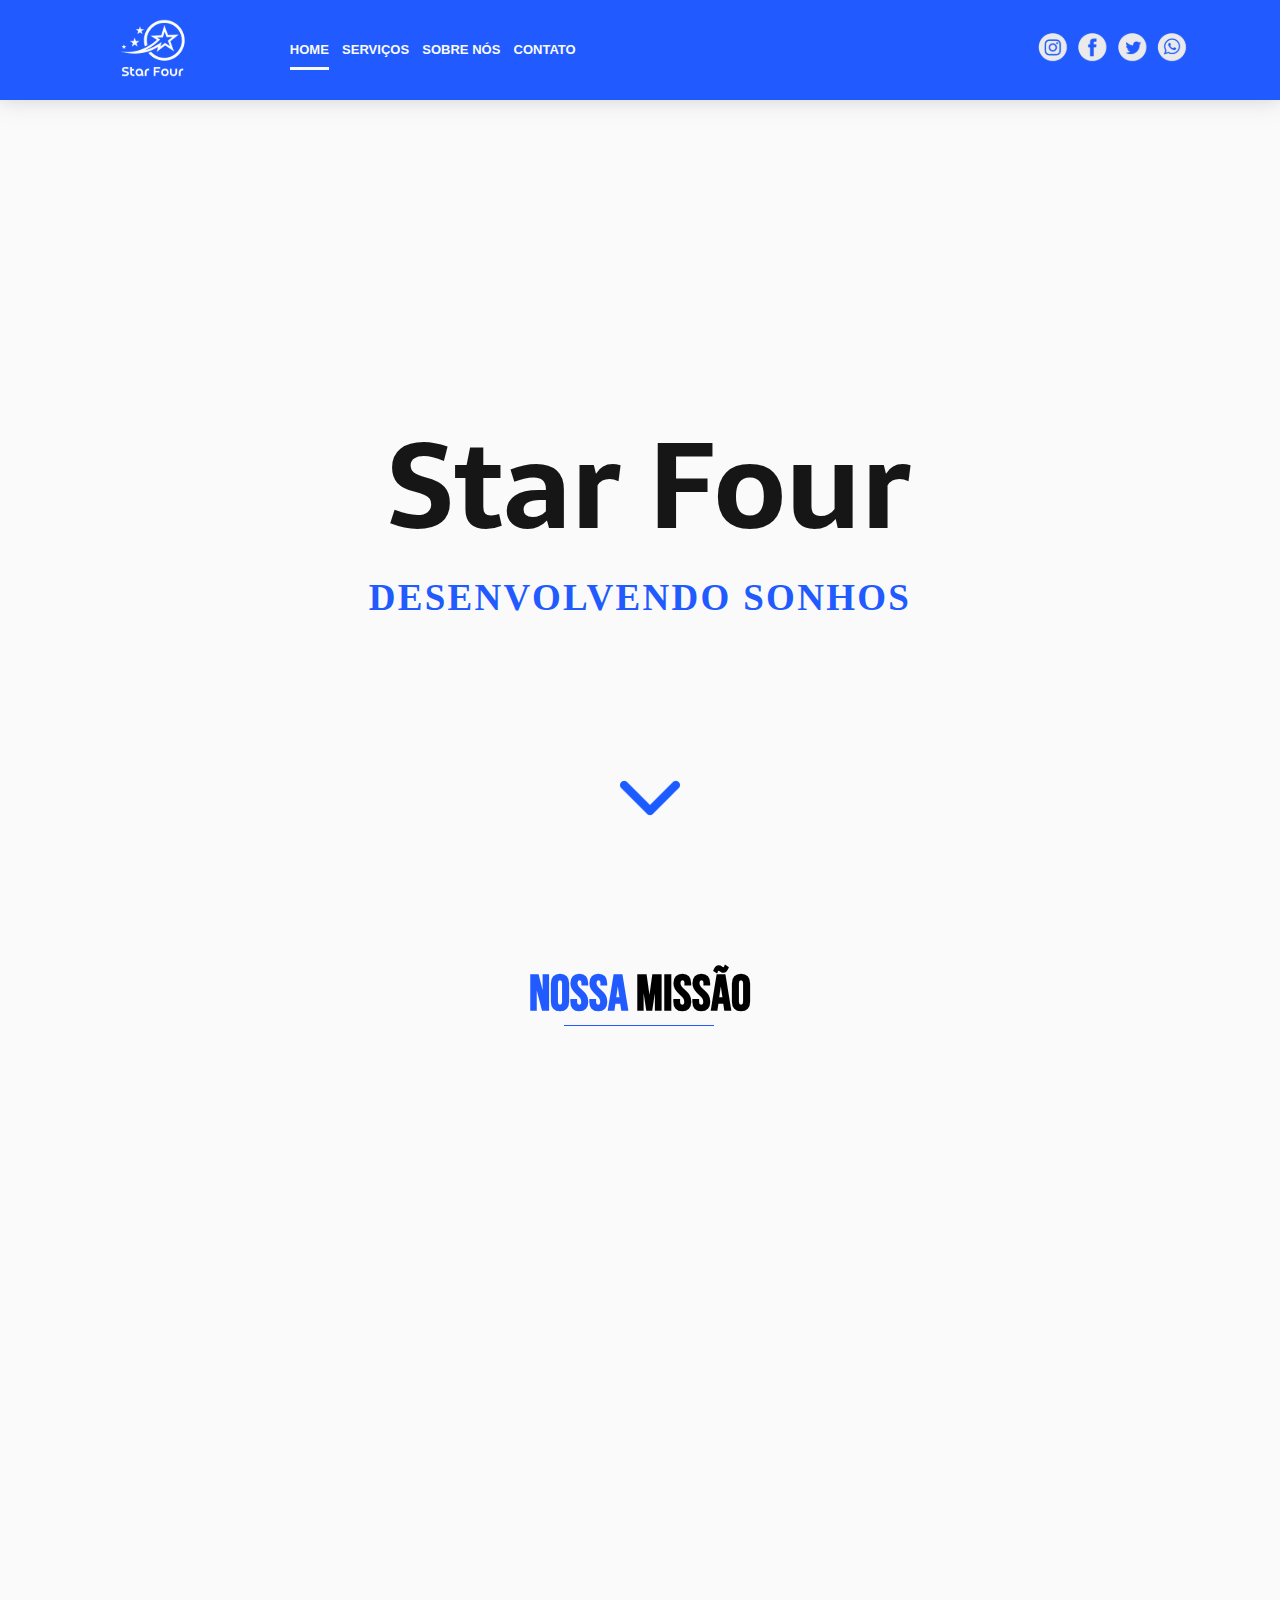
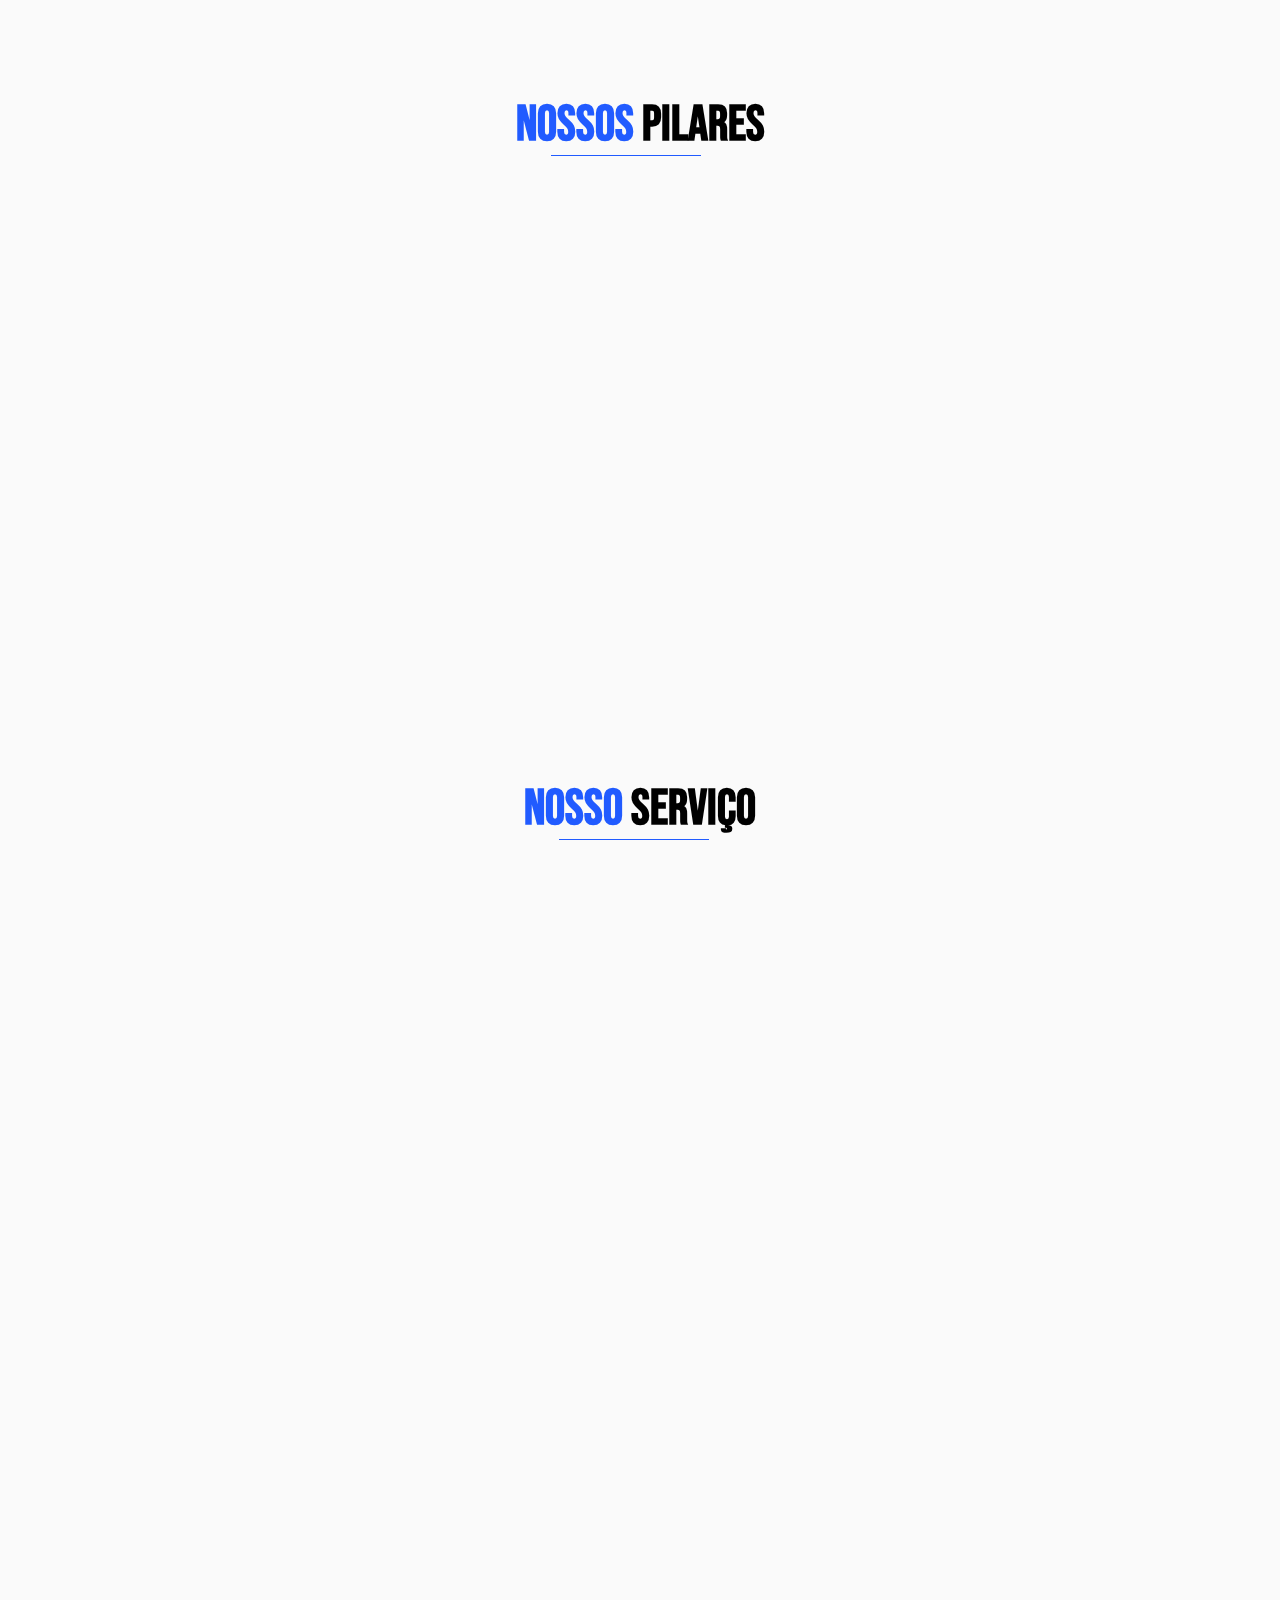
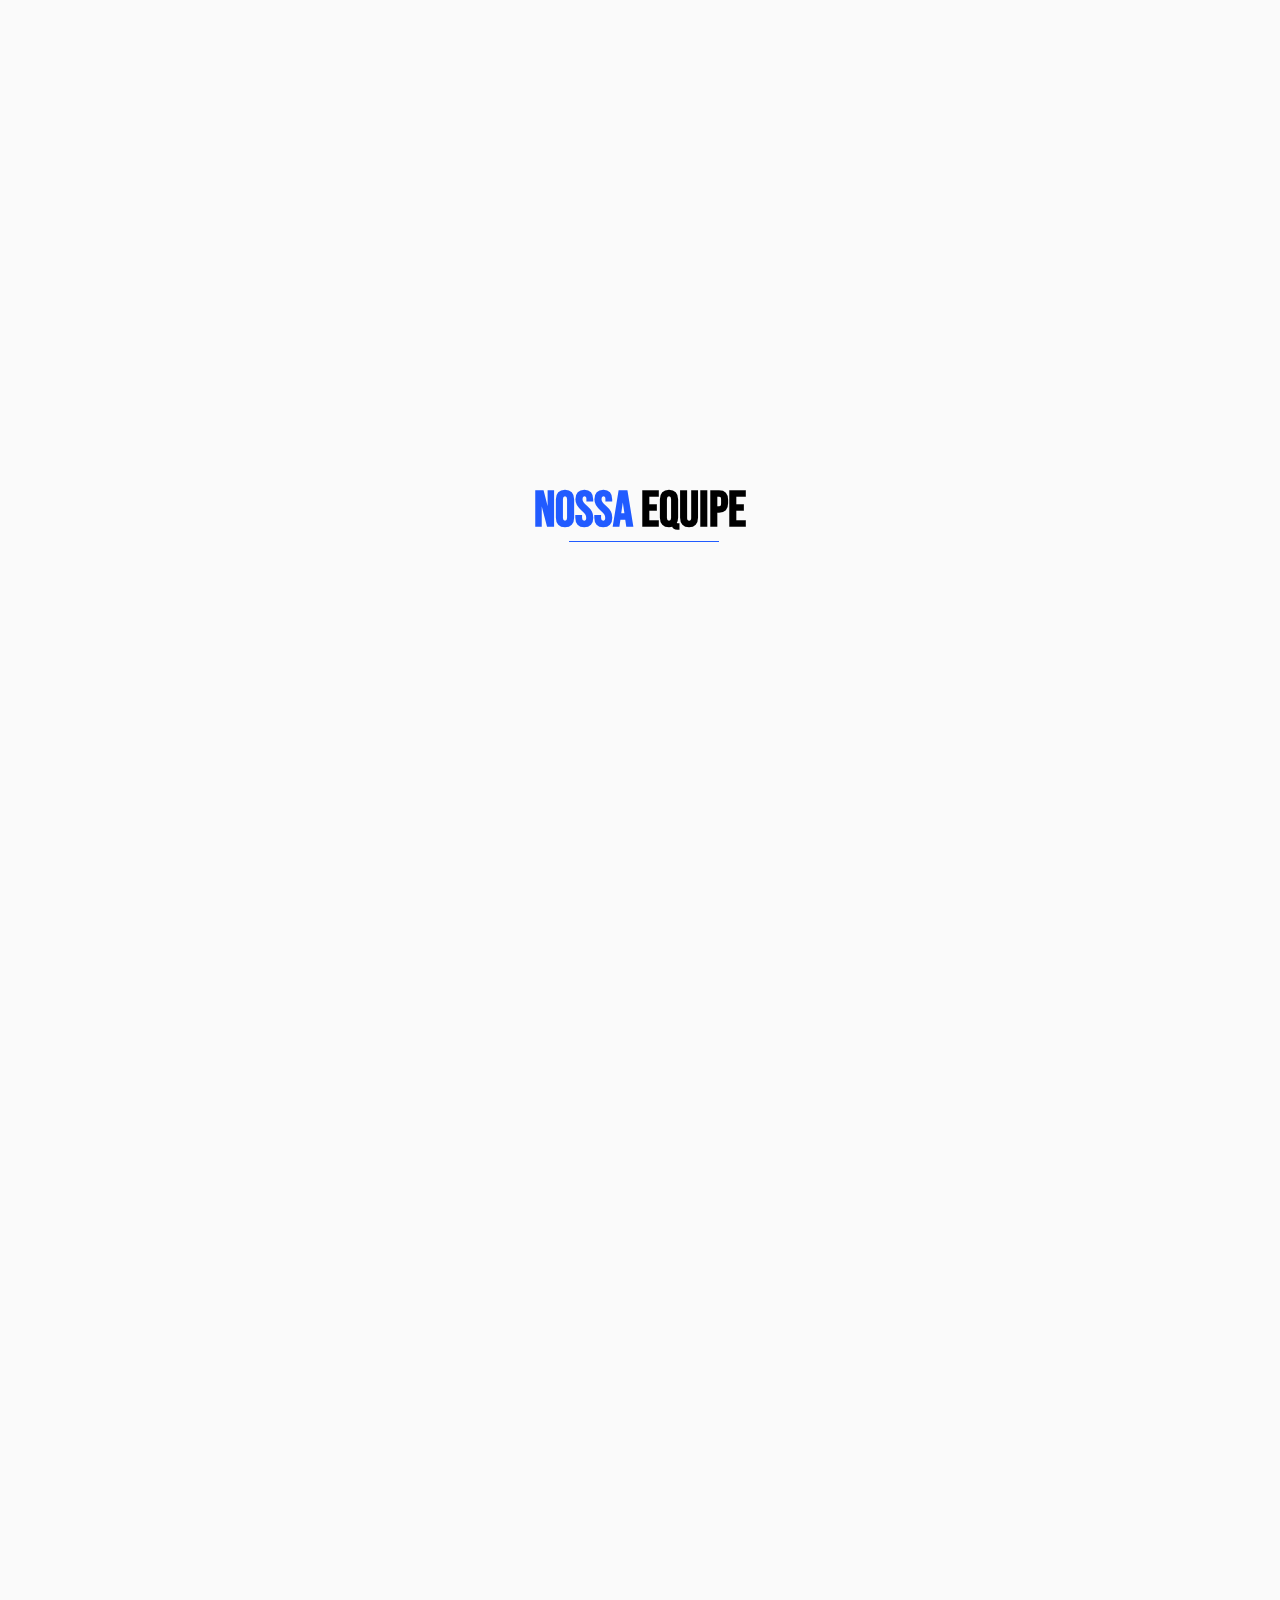
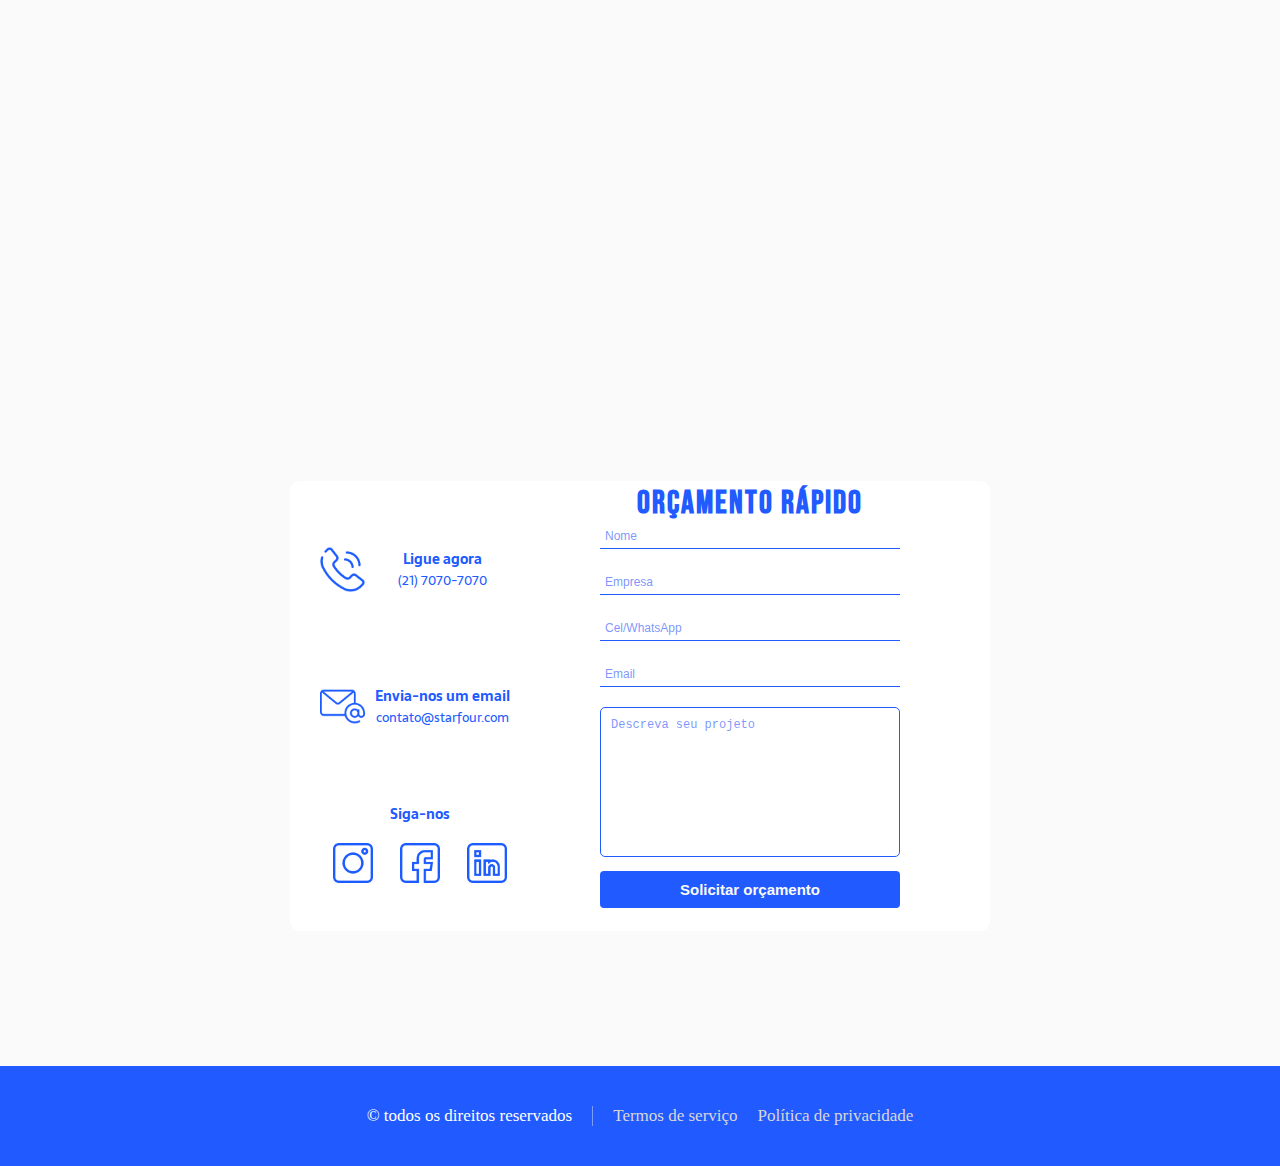
<file: index.html>
<!DOCTYPE html>
<html lang="pt-br">

<head>
    <meta charset="UTF-8">
    <meta http-equiv="X-UA-Compatible" content="IE=edge">
    <meta name="viewport" content="width=device-width,minimum-scale=1, initial-scale=1">
    <title>Legion Devs</title>
    <link rel="stylesheet" href="">
    <link rel="stylesheet" href="assets/css/reset.css">
    <link rel="icon" type="image/x-icon" href="/assets/image/home/favicon.svg" />
</head>

<body>

    <header id="header">
        <!-- Cabeçalho-->
        <div class="container">
            <!-- Alinhamento do site -->
            <div class="header-body">
                <!-- Div para agrupar a Logo e o Menu-->
                <div class="logo"><img src="/assets/image/home/logo.svg" alt="" width="97px"></div> <!-- Logo home -->
                <nav class="menu">
                    <!--Menu Home -->
                    <a href="" class="active home">HOME</a>
                    <a href="" class="servico">SERVIÇOS</a>
                    <a href="" class="sobre">SOBRE NÓS</a>
                    <a href="" class="contato">CONTATO</a>
                </nav>
            </div>

            <div class="social">
                <!--Div de agrupamento das redes sociais-->
                <img src="/assets/image/home/social.svg" alt="">
            </div>
        </div> <!-- Fim do Alinhamento do site -->
    </header>
    <div class="page-top">

    </div>
    <!-- </BR> -->
    <aside id="menu-mobile">
        <div class="menu-box icon01"><a href="#header">
                <div class="menu-seta01"></div>
            </a></div>
        <div class="menu-box icon02"><a href="#nosso-servico">
                <div class="menu-seta02"></div>
            </a></div>
        <div class="menu-box icon03"><a href="#sobre-nos">
                <div class="menu-seta03"></div>
            </a></div>
        <div class="menu-box icon04"><a href="#footer">
                <div class="menu-seta04"></div>
            </a></div>
    </aside>
    <!-- </BR> -->
    <section id="home">
        <!-- Home  -->
        <div class="container">
            <!-- Alinhamento do site -->
            <div class="home-title">
                <!-- Div onde está alocado o Titulo e texto no HOME   -->
                <h1>Star Four</h1> <!-- Titulo -->
                <h6>DESENVOLVENDO SONHOS</h6> <!-- Slogan -->
            </div>
            <div class="seta">
                <a href="#missao"><img src="/assets/image/home/seta.svg" alt=""></a>
            </div>
        </div>

    </section>
    <!-- </BR> -->
    <section id="missao">
        <!-- Nossa missão  -->
        <div class="title">
            <h2><strong>nossa</strong> missão</h2>
        </div><!-- Titulo  -->
        <div class="container">
            <!-- Alinhamento do site -->
            <div class="section-missao-body">
                <!-- div onde está alocado as divs que vão conter o conteúdo  -->
                <div class="section-missao-box">
                    <div class="img-missão" data-anime='right'>
                        <img src="/assets/image/missao/imagem1.svg" alt="">
                    </div>
                    <div class="cont-missao" data-anime='left'>
                        <h3>QUALQUER TITULO</h3>
                        <h4>subTitulo</h4>
                        <p>Lorem ipsum dolor sit amet, consectetur adipiscing elit, sed do eiusmod tempor incididunt ut
                            labore et dolore magna aliqua. Ut enim ad minim veniam.
                        </p>
                    </div>

                </div><!-- texto e imagem 01   -->
            </div>
        </div>
    </section>
    <!-- </br> -->
    <section id="pilares">
        <!-- Nossa missão  -->
        <div class="title">
            <h2><strong>nossos</strong> pilares</h2>
        </div><!-- Titulo  -->
        <div class="container">
            <!-- Alinhamento do site -->
            <div class="org-pilares">
                <div class="pilares" data-anime='left'>
                    <img src="/assets/image/pilares/img.svg" alt="">
                    <h3>Atendimento</h3>
                    <p>Lorem ipsum dolor sit amet, consectetur adipiscing elit, sed do eiusmod tempor incididunt.</p>
                </div>
                <div class="pilares" data-anime='left'>
                    <img src="/assets/image/pilares/img.svg" alt="">
                    <h3>Atendimento</h3>
                    <p>Lorem ipsum dolor sit amet, consectetur adipiscing elit, sed do eiusmod tempor incididunt.</p>
                </div>
                <div class="pilares" data-anime='right'>
                    <img src="/assets/image/pilares/img.svg" alt="">
                    <h3>Atendimento</h3>
                    <p>Lorem ipsum dolor sit amet, consectetur adipiscing elit, sed do eiusmod tempor incididunt.</p>
                </div>
                <div class="pilares" data-anime='right'>
                    <img src="/assets/image/pilares/img.svg" alt="">
                    <h3>Atendimento</h3>
                    <p>Lorem ipsum dolor sit amet, consectetur adipiscing elit, sed do eiusmod tempor incididunt.</p>
                </div>
            </div>
        </div>
    </section>
    <!-- </br>   -->
    <section id="nosso-servico">
        <!-- Nosso serviço  -->
        <div class="title">
            <h2><span class="blue">Nosso</span> serviço</h2>
        </div> <!-- Titulo  -->
        <div class="container">
            <!-- Alinhamento do site -->
            <div class="section-servico-body">
                <!-- div onde está alocado as divs que vão conter o conteúdo  -->
                <div class="service-box" data-anime='left'>
                    <div class="service-box--img">
                        <img src="/assets/image/servico/circle01.svg" alt="">
                    </div>
                    <div class="service-box--txt">
                        <h2>Titulo</h2>
                        <p>Lorem ipsum dolor sit amet, consectetur adipiscing elit, sed do eiusmod tempor incididunt
                            eiusmo.
                        </p>
                    </div>

                </div>
                <!-- </br>   -->
                <div class="service-box" data-anime='top'>
                    <div class="service-box--img">
                        <img src="/assets/image/servico/circle02.svg" alt="">
                    </div>
                    <div class="service-box--txt">
                        <h2>Titulo</h2>
                        <p>Lorem ipsum dolor sit amet, consectetur adipiscing elit, sed do eiusmod tempor incididunt
                            eiusmo.
                        </p>
                    </div>

                </div>
                <!-- </br>   -->
                <div class="service-box" data-anime='right'>
                    <div class="service-box--img">
                        <img src="/assets/image/servico/circle03.svg" alt="">
                    </div>
                    <div class="service-box--txt">
                        <h2>Titulo</h2>
                        <p>Lorem ipsum dolor sit amet, consectetur adipiscing elit, sed do eiusmod tempor incididunt
                            eiusmo.
                        </p>
                    </div>

                </div>


            </div>
        </div>
    </section>
    <!-- </br>   -->
    <section id="cliente" data-anime='bottom'>
        <!-- area do cliente -->
        <div class="title">
            <h2>o que<span class="blue"> Nosso cliente</span> diz</h2>
        </div> <!-- Titulo  -->
        <div class="container">
            <!-- Alinhamento do site -->
            <div class="section--cliente-body" data-anime='bottom'>
                <!-- conteudo do cliente -->
                <div class="cliente-body--left">

                    <div class="slider">

                        <div class="slider--controls">
                            <div class="slider--control" onclick="goPrev()"><img
                                    src="/assets/image/cliente/seta-left.svg" alt="" width="50px"></div>
                            <div class="slider--control" onclick="goNext()"><img
                                    src="/assets/image/cliente/seta-right.svg" alt="" width="50px"></div>

                        </div>
                        <div class="cliente-body--slide">
                            <div class="cliente--inf-body">
                                <div class="cliente--inf">
                                    <div class="cliente-photo">
                                        <img src="/assets/image/cliente/foto01.svg" alt="">
                                    </div>
                                    <div class="cliente-txt">
                                        <h1>fulaninha de tal</h1>
                                        <p>Lorem ipsum dolor sit amet, consectetur adipiscing elit, sed do eiusmod
                                            tempor incididunt ut labore et dolore magna
                                            aliqua..
                                        </p>
                                    </div>
                                </div>
                            </div>
                            <div class="cliente--inf-body">
                                <div class="cliente--inf">
                                    <div class="cliente-photo">
                                        <img src="/assets/image/cliente/foto02.svg" alt="">
                                    </div>
                                    <div class="cliente-txt">
                                        <h1>fulaninho de tal</h1>
                                        <p>Lorem ipsum dolor sit amet, consectetur adipiscing elit, sed do eiusmod
                                            tempor incididunt ut labore et dolore
                                            magna
                                            aliqua..
                                        </p>
                                    </div>
                                </div>
                            </div>


                        </div>
                    </div>
                </div>

            </div>
        </div>
    </section>
    <!-- </br>   -->
    <section id="equipe">
        <!-- Nossa equipe -->
        <div class="title">
            <!-- Titulo  -->
            <h2><span class="blue">Nossa</span> equipe</h2>
        </div>
        <div class="container">
            <!-- Alinhamento do site -->
            <div class="section-equipe-body">
                <!-- div onde está alocado as divs que vão conter o conteúdo  -->
                <div class="card" data-anime='left'>
                    <div class="image-equipe"></div>
                    <div class="info-equipe">
                        <div class="info-equipe--info">
                            <h3>RUAMA QUEREN</h3>
                            <h6>CRO / FRONT-END DEVELOPER</h6>
                        </div>
                        <div class="info-equipe--social">
                            <img src="/assets/image/equipe/linkedin.svg" alt="">
                            <img src="/assets/image/equipe/github.svg" alt="">
                            <img src="/assets/image/equipe/instagram.svg" alt="">
                        </div>
                    </div>
                </div><!-- card do conteúdo -->
                <div class="card" data-anime='top'>
                    <div class="image-equipe user02"></div>
                    <div class="info-equipe">
                        <div class="info-equipe--info">
                            <h3>WELINGTON SOUZA</h3>
                            <h6>coo / front-end developer</h6>
                        </div>
                        <div class="info-equipe--social">
                            <img src="/assets/image/equipe/linkedin.svg" alt="">
                            <img src="/assets/image/equipe/github.svg" alt="">
                            <img src="/assets/image/equipe/instagram.svg" alt="">
                        </div>
                    </div>

                </div><!-- card do conteúdo -->
                <div class="card" data-anime='bottom'>
                    <div class="image-equipe user03"></div>
                    <div class="info-equipe">
                        <div class="info-equipe--info">
                            <h3>RAPHAEL CASTRO</h3>
                            <h6>uX/uI dESIGN / FRONT-END DEVELOPER</h6>
                        </div>
                        <div class="info-equipe--social">
                            <img src="/assets/image/equipe/linkedin.svg" alt="">
                            <img src="/assets/image/equipe/github.svg" alt="">
                            <img src="/assets/image/equipe/instagram.svg" alt="">
                        </div>
                    </div>

                </div><!-- card do conteúdo -->
                <div class="card" data-anime='right'>
                    <div class="image-equipe  user04"></div>
                    <div class="info-equipe">
                        <div class="info-equipe--info">
                            <h3>AUGUSTO VINHAL</h3>
                            <h6>CFO / FRONT-END DEVELOPER</h6>
                        </div>
                        <div class="info-equipe--social">
                            <img src="/assets/image/equipe/linkedin.svg" alt="">
                            <img src="/assets/image/equipe/github.svg" alt="">
                            <img src="/assets/image/equipe/instagram.svg" alt="">
                        </div>
                    </div>

                </div><!-- card do conteúdo -->
            </div>
        </div>
    </section>
    <!-- </br>   -->
    <section id="sobre-nos">
        <!-- Nossa equipe -->
        <div class="container">
            <!-- Alinhamento do site -->
            <div class="section-sobre-nos-body">
                <!-- div onde está alocado as divs que vão conter o conteúdo  -->
                <div class="section-sobre-nos-txt" data-anime='left'>
                    <h2><span class="blue">sobre</span> nós</h2>
                    <p>Lorem ipsum dolor sit amet, consectetur adipiscing elit, sed do eiusmod tempor incididunt ut
                        labore et dolore magna
                        aliqua. Ut enim ad minim veniam.</p>
                </div><!-- div onde está o texto  -->
                <div class="section-sobre-nos-img" data-anime='right'><img src="/assets/image/Sobre nos/sobre-nos.svg"
                        alt=""></div>
                <!-- div onde está a imagem (inserir img pelo css e usar background-size: cover) -->
            </div>
        </div>
    </section>
    <!-- </br>   -->
    <section id="contato">
        <div class="container">
            <div class="section-contato-body">

                <div class="section-contato--phone">
                    <div class="contato-box color01">
                        <div class="contato-box--square">
                            <img src="/assets/image/contato/telefone.png" alt="contato" width="45px">
                            <div class="contato-box--square-info">
                                <span>Ligue agora</span><br>
                                <p>(21) 7070-7070</p>
                            </div>
                        </div>
                    </div>
                    <div class="contato-box color02">
                        <div class="contato-box--square">
                            <img src="/assets/image/contato/o-email.png" alt="contato" width="45px">
                            <div class="contato-box--square-info">
                                <span>Envia-nos um email</span><br>
                                <p>contato@starfour.com</p>
                            </div>
                        </div>
                    </div>
                    <div class="contato-box color03">
                        <div class="contato-box--square social-contato">
                            <div class="contato-box--square--social--title">Siga-nos</div>
                            <div class="contato-box--square--social--social">
                                <img src="/assets/image/contato/instagram.png" alt="contato" width="40px">
                                <img src="/assets/image/contato/facebook.png" alt="contato" width="40px">
                                <img src="/assets/image/contato/linkedin.png" alt="contato" width="40px">
                            
                            </div>
                        </div>
                    </div>
                </div>
                <div class="section-contato--form">
                    <h1>Orçamento Rápido</h1>
                    <form action="">
                        <input type="text" placeholder="Nome" minlength="3" maxlength="15" required>
                        <input type="text" placeholder="Empresa" minlength="3" maxlength="15" required>
                        <input type="tel" placeholder="Cel/WhatsApp" minlength="11" maxlength="11" required>
                        <input type="email" placeholder="Email">
                        <textarea name="fedback" id="textarea" cols="30" rows="10"
                            placeholder="Descreva seu projeto"></textarea>
                        <input type="submit" value="Solicitar orçamento" id="button" />
                    </form>

                </div>

            </div>
        </div>
    </section>
    <!-- </br>   -->
    <footer id="footer">
        <div class="footer-inf">
            <div class="copy">
                © todos os direitos reservados
            </div>
            <a href="/termos.html">Termos de serviço</a>
            <a href="/politica de privacidade.html">Política de privacidade</a>

        </div>
    </footer>
    <!-- </br>   -->
    <!-- </br>   -->
    <!-- Script chamada -->
    <script src="/assets/js/cliente.js"></script>
    <script src="/assets/js/animacao.js"></script>
</body>

</html>
</file>
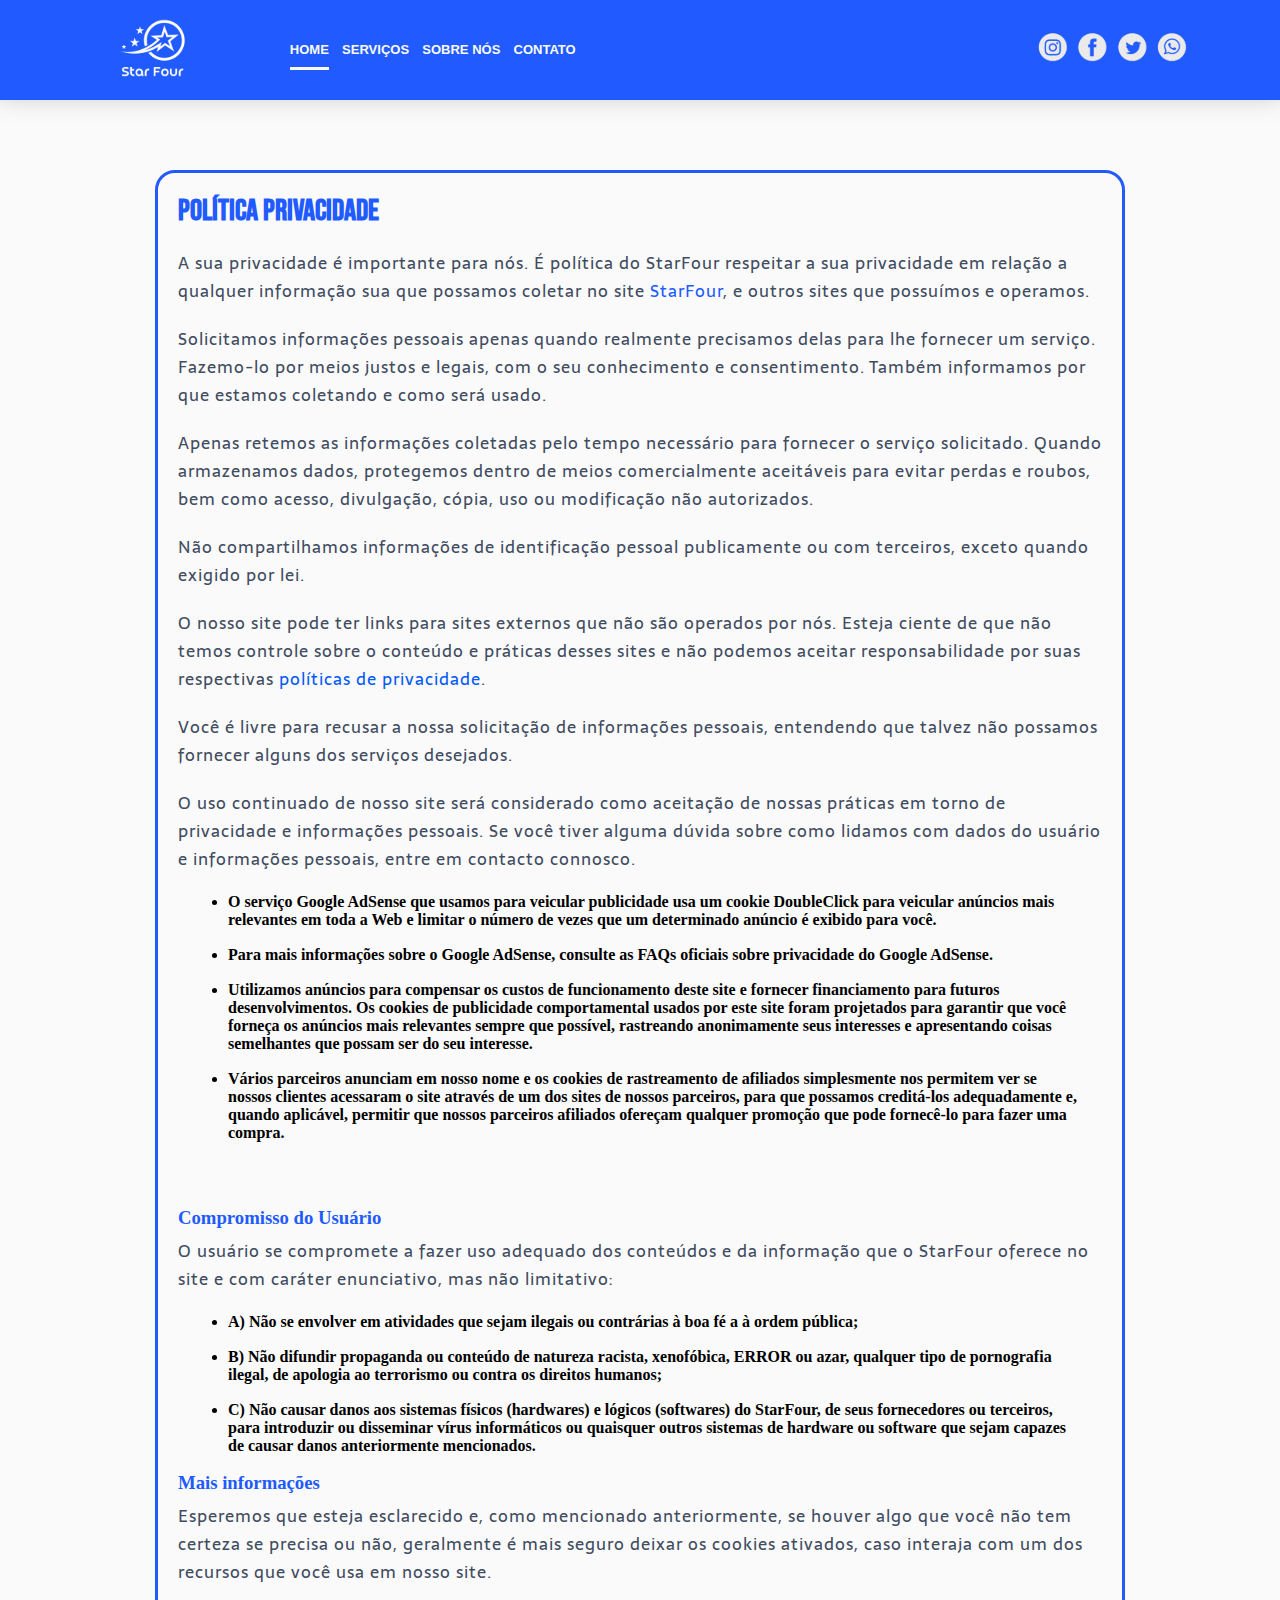
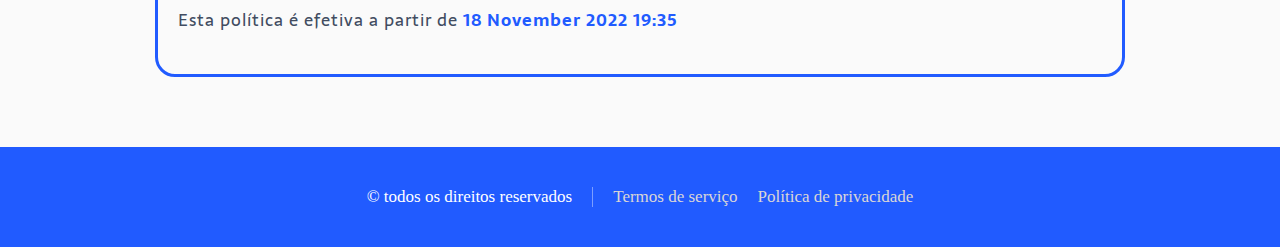
<file: politica de privacidade.html>
<!DOCTYPE html>
<html lang="pt-br">
<head>
    <meta charset="UTF-8">
    <meta http-equiv="X-UA-Compatible" content="IE=edge">
    <meta name="viewport" content="width=device-width,minimum-scale=1, initial-scale=1">
    <title>Legion Devs</title>
    <link rel="stylesheet" href="">
    <link rel="stylesheet" href="assets/css/reset.css">
    <link rel="icon" type="image/x-icon" href="/assets/image/home/favicon.svg" />
</head>

<body>
    <header>
        <!-- Cabeçalho-->
        <div class="container">
            <!-- Alinhamento do site -->
            <div class="header-body">
                <!-- Div para agrupar a Logo e o Menu-->
                <div class="logo"><img src="/assets/image/home/logo.svg" alt="" width="97px"></div> <!-- Logo home -->
                <nav class="menu">
                    <!--Menu Home -->
                    <a href="/index.html" class="active">HOME</a>
                    <a href="">SERVIÇOS</a>
                    <a href="">SOBRE NÓS</a>
                    <a href="">CONTATO</a>
                </nav>
            </div>

            <div class="social">
                <!--Div de agrupamento das redes sociais-->
                <img src="/assets/image/home/social.svg" alt="">
            </div>
        </div> <!-- Fim do Alinhamento do site -->
    </header>
    <!-- </BR> -->
        <section id="politica">
            <div class="texto">
                <h2>Política Privacidade</h2>
                <p>A sua privacidade é importante para nós. É política do StarFour respeitar a sua privacidade em relação a qualquer
                    informação sua que possamos coletar no site <a href="">StarFour</a>, e outros sites que possuímos e operamos.</p>
                <p>Solicitamos informações pessoais apenas quando realmente precisamos delas para lhe fornecer um serviço. Fazemo-lo por
                    meios justos e legais, com o seu conhecimento e consentimento. Também informamos por que estamos coletando e como
                    será usado.</p>
                <p>Apenas retemos as informações coletadas pelo tempo necessário para fornecer o serviço solicitado. Quando armazenamos
                    dados, protegemos dentro de meios comercialmente aceitáveis ​​para evitar perdas e roubos, bem como acesso,
                    divulgação, cópia, uso ou modificação não autorizados.</p>
                <p>Não compartilhamos informações de identificação pessoal publicamente ou com terceiros, exceto quando exigido por lei.
                </p>
                <p>O nosso site pode ter links para sites externos que não são operados por nós. Esteja ciente de que não temos controle
                    sobre o conteúdo e práticas desses sites e não podemos aceitar responsabilidade por suas respectivas&nbsp;<a style="background-color: transparent; color: rgb(5, 90, 249);">políticas de privacidade</a>.</p>
                <p>Você é livre para recusar a nossa solicitação de informações pessoais, entendendo que talvez não possamos fornecer
                    alguns dos serviços desejados.</p>
                <p>O uso continuado de nosso site será considerado como aceitação de nossas práticas em torno de privacidade e
                    informações pessoais. Se você tiver alguma dúvida sobre como lidamos com dados do usuário e informações pessoais,
                    entre em contacto connosco.</p>
                <p>
                <ul>
                    <li>O serviço Google AdSense que usamos para veicular publicidade usa um cookie DoubleClick para veicular anúncios
                        mais relevantes em toda a Web e limitar o número de vezes que um determinado anúncio é exibido para você.</li>
                    <li>Para mais informações sobre o Google AdSense, consulte as FAQs oficiais sobre privacidade do Google AdSense.
                    </li>
                    <li>Utilizamos anúncios para compensar os custos de funcionamento deste site e fornecer financiamento para futuros
                        desenvolvimentos. Os cookies de publicidade comportamental usados ​​por este site foram projetados para garantir
                        que você forneça os anúncios mais relevantes sempre que possível, rastreando anonimamente seus interesses e
                        apresentando coisas semelhantes que possam ser do seu interesse.</li>
                    <li>Vários parceiros anunciam em nosso nome e os cookies de rastreamento de afiliados simplesmente nos permitem ver
                        se nossos clientes acessaram o site através de um dos sites de nossos parceiros, para que possamos creditá-los
                        adequadamente e, quando aplicável, permitir que nossos parceiros afiliados ofereçam qualquer promoção que pode
                        fornecê-lo para fazer uma compra.</li>
                </ul>
                <p><br></p>
                </p>
                <h3>Compromisso do Usuário</h3>
                <p>O usuário se compromete a fazer uso adequado dos conteúdos e da informação que o StarFour oferece no site e com
                    caráter enunciativo, mas não limitativo:</p>
                <ul>
                    <li>A) Não se envolver em atividades que sejam ilegais ou contrárias à boa fé a à ordem pública;</li>
                    <li>B) Não difundir propaganda ou conteúdo de natureza racista, xenofóbica, ERROR ou azar, qualquer tipo de
                        pornografia ilegal, de apologia ao terrorismo ou contra os direitos humanos;</li>
                    <li>C) Não causar danos aos sistemas físicos (hardwares) e lógicos (softwares) do StarFour, de seus fornecedores ou
                        terceiros, para introduzir ou disseminar vírus informáticos ou quaisquer outros sistemas de hardware ou software
                        que sejam capazes de causar danos anteriormente mencionados.</li>
                </ul>
                <h3>Mais informações</h3>
                <p>Esperemos que esteja esclarecido e, como mencionado anteriormente, se houver algo que você não tem certeza se precisa
                    ou não, geralmente é mais seguro deixar os cookies ativados, caso interaja com um dos recursos que você usa em nosso
                    site.</p>
                <p>Esta política é efetiva a partir de&nbsp;<strong>18 November 2022 19:35</strong></p>
            </div>
        </section>
    <!-- </br>   -->
    <footer>
        <div class="footer-inf">
            <div class="copy">
                © todos os direitos reservados
            </div>
          <a href="/termos.html">Termos de serviço</a>
          <a href="/politica de privacidade.html">Política de privacidade</a>

        </div>
    </footer>
    <!-- </br>   -->
    <!-- </br>   -->
    <!-- Script chamada -->
    <script src="/assets/js/cliente.js"></script>
</body>

</html>
</file>
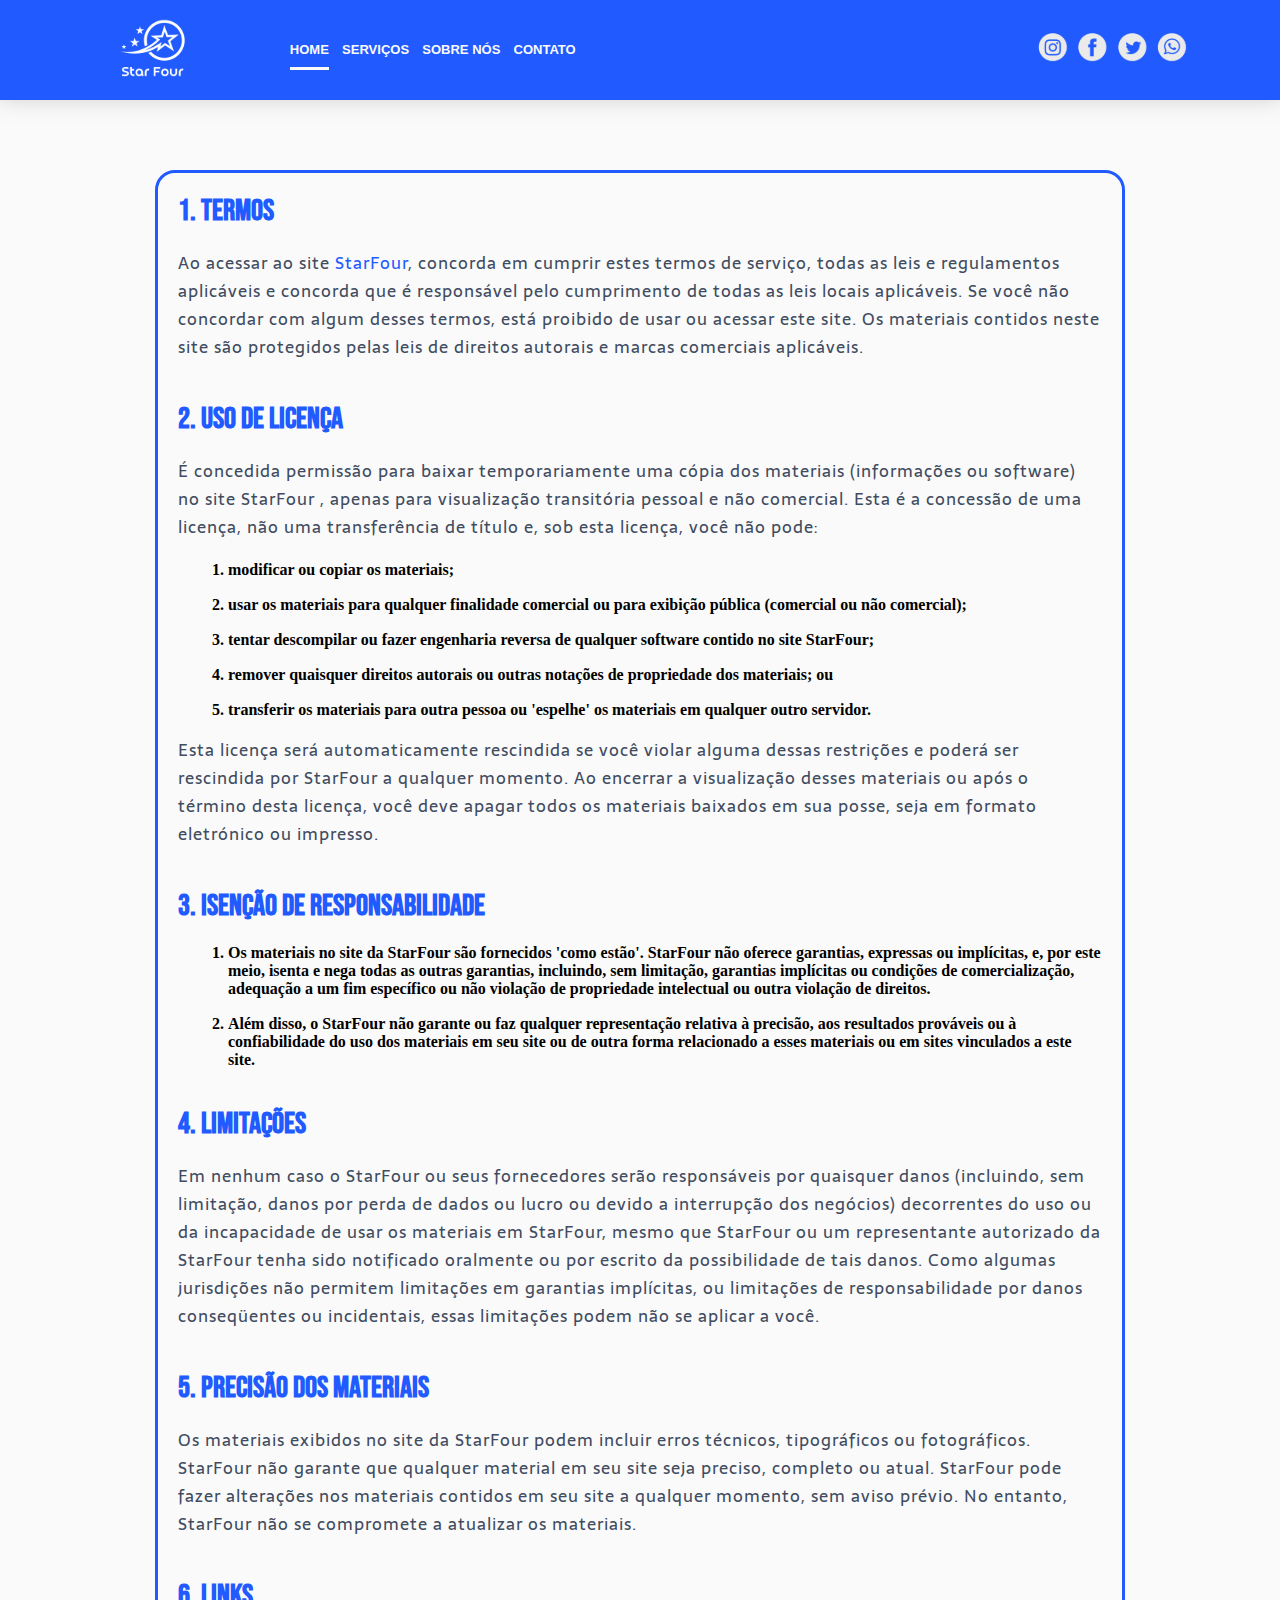
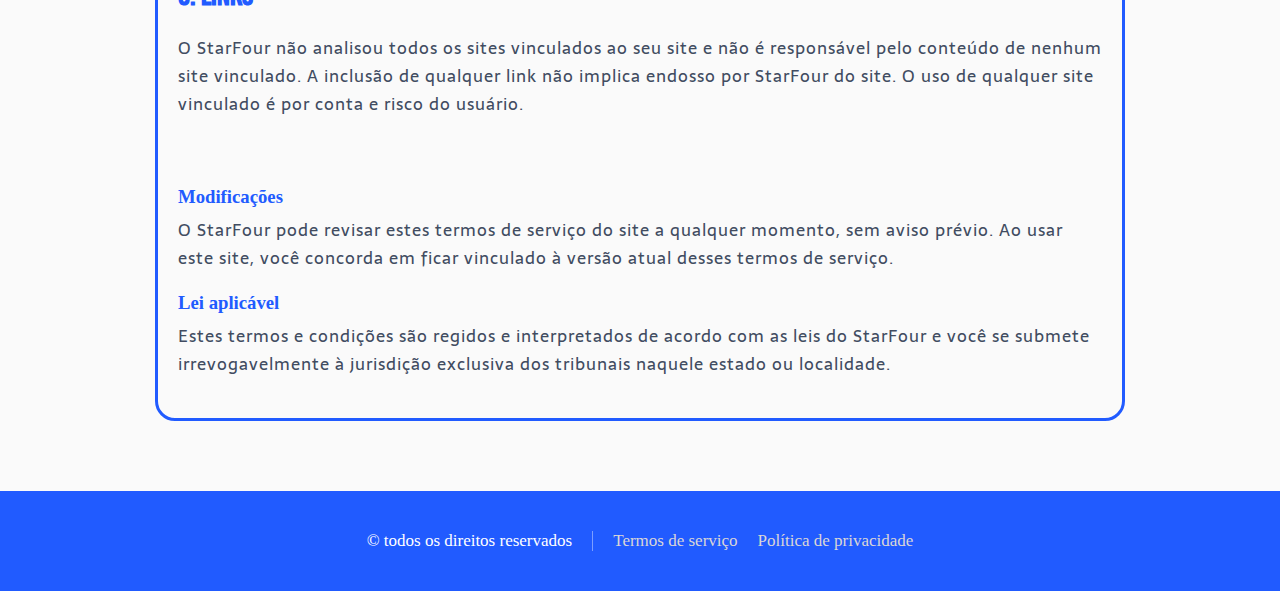
<file: termos.html>
<!DOCTYPE html>
<html lang="pt-br">
<head>
    <meta charset="UTF-8">
    <meta http-equiv="X-UA-Compatible" content="IE=edge">
    <meta name="viewport" content="width=device-width,minimum-scale=1, initial-scale=1">
    <title>Legion Devs</title>
    <link rel="stylesheet" href="">
    <link rel="stylesheet" href="assets/css/reset.css">
    <link rel="icon" type="image/x-icon" href="/assets/image/home/favicon.svg" />
</head>

<body>
    <header>
        <!-- Cabeçalho-->
        <div class="container">
            <!-- Alinhamento do site -->
            <div class="header-body">
                <!-- Div para agrupar a Logo e o Menu-->
                <div class="logo"><img src="/assets/image/home/logo.svg" alt="" width="97px"></div> <!-- Logo home -->
                <nav class="menu">
                    <!--Menu Home -->
                    <a href="/index.html" class="active">HOME</a>
                    <a href="">SERVIÇOS</a>
                    <a href="">SOBRE NÓS</a>
                    <a href="">CONTATO</a>
                </nav>
            </div>

            <div class="social">
                <!--Div de agrupamento das redes sociais-->
                <img src="/assets/image/home/social.svg" alt="">
            </div>
        </div> <!-- Fim do Alinhamento do site -->
    </header>
    <!-- </BR> -->
        <section id="termos">
            <div class="texto">
                <h2>1. Termos</h2>
                <p>Ao acessar ao site <a href="/index.html">StarFour</a>, concorda em cumprir estes termos
                        de serviço, todas as leis e regulamentos aplicáveis ​​e concorda que é responsável pelo cumprimento de todas as
                        leis locais aplicáveis. Se você não concordar com algum desses termos, está proibido de usar ou acessar este
                        site. Os materiais contidos neste site são protegidos pelas leis de direitos autorais e marcas comerciais
                        aplicáveis.</p>
                <h2>2. Uso de Licença</h2>
                <p>É concedida permissão para baixar temporariamente uma cópia dos materiais
                        (informações ou software) no site StarFour , apenas para visualização transitória pessoal e não comercial. Esta
                        é a concessão de uma licença, não uma transferência de título e, sob esta licença, você não pode:&nbsp;
                </p>
                <ol>
                    <li>modificar ou copiar os materiais;&nbsp;</li>
                    <li>usar os materiais para qualquer finalidade comercial ou para exibição
                            pública (comercial ou não comercial);&nbsp;</li>
                    <li>tentar descompilar ou fazer engenharia reversa de qualquer software
                            contido no site StarFour;&nbsp;</li>
                    <li>remover quaisquer direitos autorais ou outras notações de propriedade
                            dos materiais; ou&nbsp;</li>
                    <li>transferir os materiais para outra pessoa ou 'espelhe' os materiais em
                            qualquer outro servidor.</li>
                </ol>
                <p>Esta licença será automaticamente rescindida se você violar alguma dessas
                        restrições e poderá ser rescindida por StarFour a qualquer momento. Ao encerrar a visualização desses materiais
                        ou após o término desta licença, você deve apagar todos os materiais baixados em sua posse, seja em formato
                        eletrónico ou impresso.</p>
                <h2>3. Isenção de responsabilidade</h2>
                <ol>
                    <li>Os materiais no site da StarFour são fornecidos 'como estão'. StarFour
                            não oferece garantias, expressas ou implícitas, e, por este meio, isenta e nega todas as outras garantias,
                            incluindo, sem limitação, garantias implícitas ou condições de comercialização, adequação a um fim
                            específico ou não violação de propriedade intelectual ou outra violação de direitos.</li>
                    <li>Além disso, o StarFour não garante ou faz qualquer representação
                            relativa à precisão, aos resultados prováveis ​​ou à confiabilidade do uso dos materiais em seu site ou de
                            outra forma relacionado a esses materiais ou em sites vinculados a este site.</li>
                </ol>
                <h2>4. Limitações</h2>
                <p>Em nenhum caso o StarFour ou seus fornecedores serão responsáveis ​​por
                        quaisquer danos (incluindo, sem limitação, danos por perda de dados ou lucro ou devido a interrupção dos
                        negócios) decorrentes do uso ou da incapacidade de usar os materiais em StarFour, mesmo que StarFour ou um
                        representante autorizado da StarFour tenha sido notificado oralmente ou por escrito da possibilidade de tais
                        danos. Como algumas jurisdições não permitem limitações em garantias implícitas, ou limitações de
                        responsabilidade por danos conseqüentes ou incidentais, essas limitações podem não se aplicar a você.</p>
                <h2>5. Precisão dos materiais</h2>
                <p>Os materiais exibidos no site da StarFour podem incluir erros técnicos,
                        tipográficos ou fotográficos. StarFour não garante que qualquer material em seu site seja preciso, completo ou
                        atual. StarFour pode fazer alterações nos materiais contidos em seu site a qualquer momento, sem aviso prévio.
                        No entanto, StarFour não se compromete a atualizar os materiais.</p>
                <h2>6. Links</h2>
                <p>O StarFour não analisou todos os sites vinculados ao seu site e não é
                        responsável pelo conteúdo de nenhum site vinculado. A inclusão de qualquer link não implica endosso por StarFour
                        do site. O uso de qualquer site vinculado é por conta e risco do usuário.</p>
                <p><br></p>
                <h3>Modificações</h3>
                <p>O StarFour pode revisar estes termos de serviço do site a qualquer momento,
                        sem aviso prévio. Ao usar este site, você concorda em ficar vinculado à versão atual desses termos de
                        serviço.</p>
                <h3>Lei aplicável</h3>
                <p>Estes termos e condições são regidos e interpretados de acordo com as leis do
                        StarFour e você se submete irrevogavelmente à jurisdição exclusiva dos tribunais naquele estado ou
                        localidade.</p>
            </div>
        </section>
    <!-- </br>   -->
    <footer>
        <div class="footer-inf">
            <div class="copy">
                © todos os direitos reservados
            </div>
          <a href="/termos.html">Termos de serviço</a>
          <a href="/politica de privacidade.html">Política de privacidade</a>

        </div>
    </footer>
    <!-- </br>   -->
    <!-- </br>   -->
    <!-- Script chamada -->
    <script src="/assets/js/cliente.js"></script>
</body>

</html>
</file>
